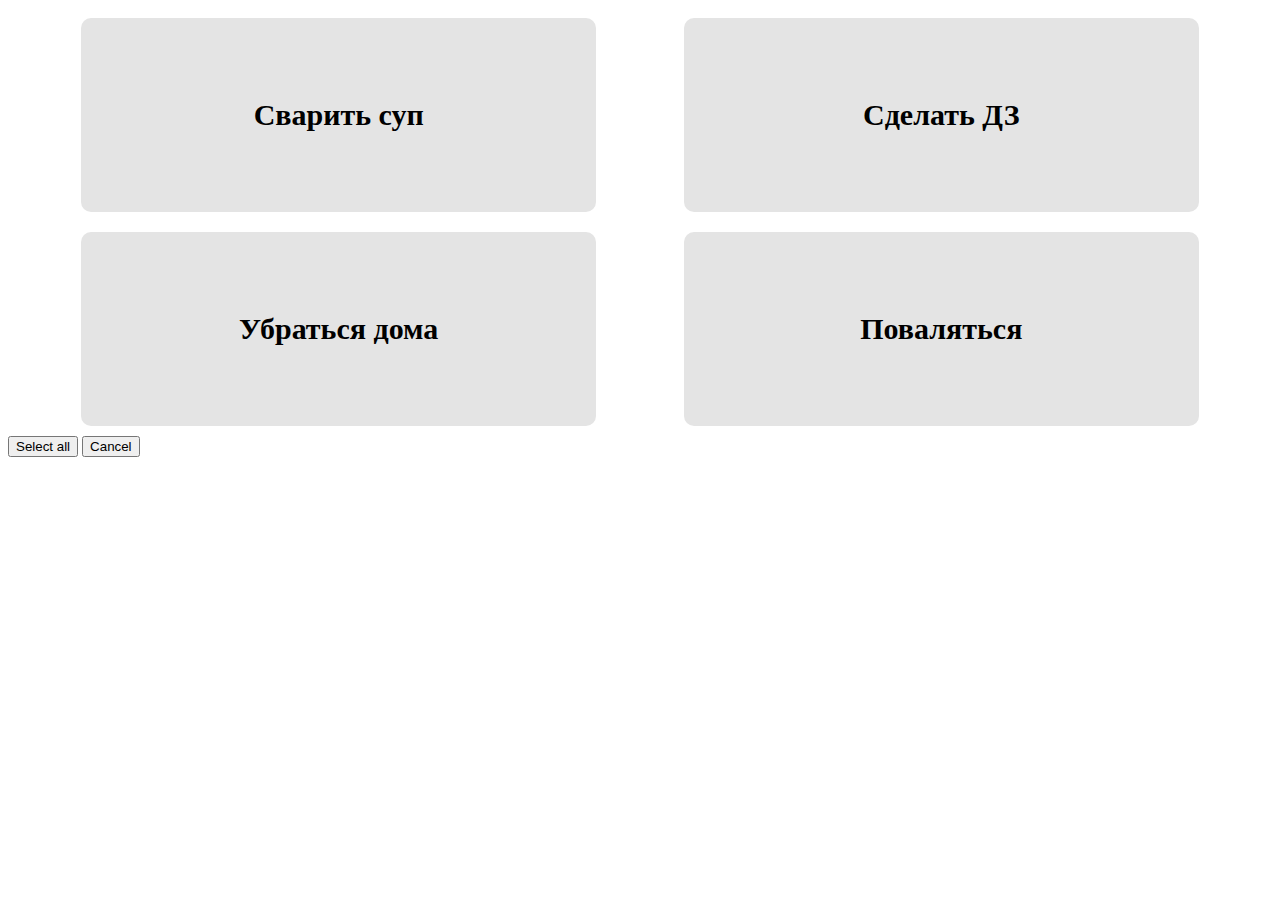
<file: JSBasic/Front-end Basic/classes/index.html>
<!DOCTYPE html>
<html lang="en">
<head>
    <meta charset="UTF-8">
    <meta name="viewport" content="width=device-width, initial-scale=1.0">
    <title>Document</title>
    <link rel="stylesheet" href="./style.css">
</head>
<body>
    <main class="todo-list">

    </main>
    <button class="all-btn">Select all</button>
    <button class="cancel-btn">Cancel</button>
    <script src="./script.js"></script>
</body>
</html>
</file>
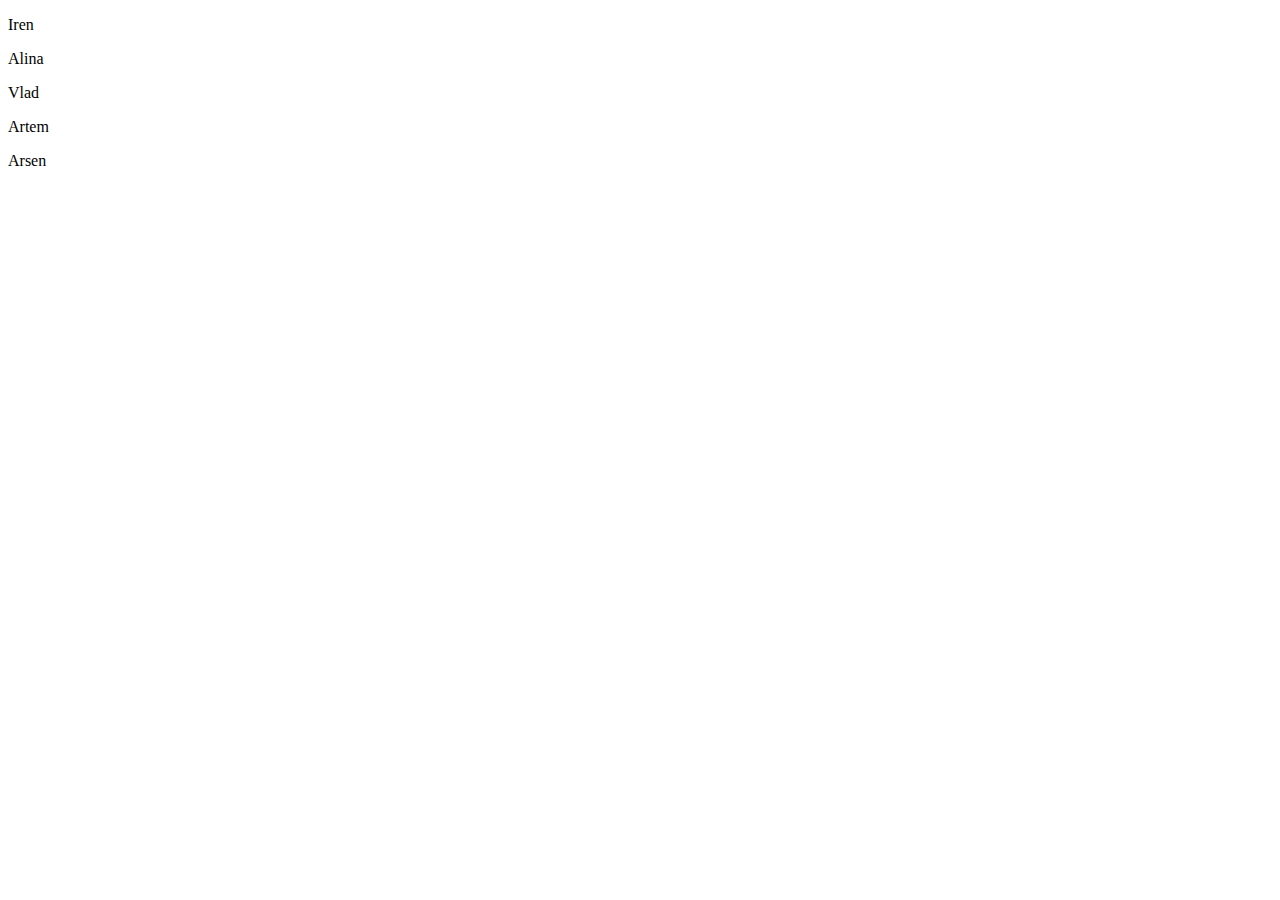
<file: JSBasic/Front-end Basic/createElem/index.html>
<!DOCTYPE html>
<html lang="en">
<head>
    <meta charset="UTF-8">
    <meta name="viewport" content="width=device-width, initial-scale=1.0">
    <title>Document</title>
</head>
<body>
    <header>


    </header>
    <div class="item">

    </div>
    <script src="./script.js"></script>
</body>
</html>
</file>
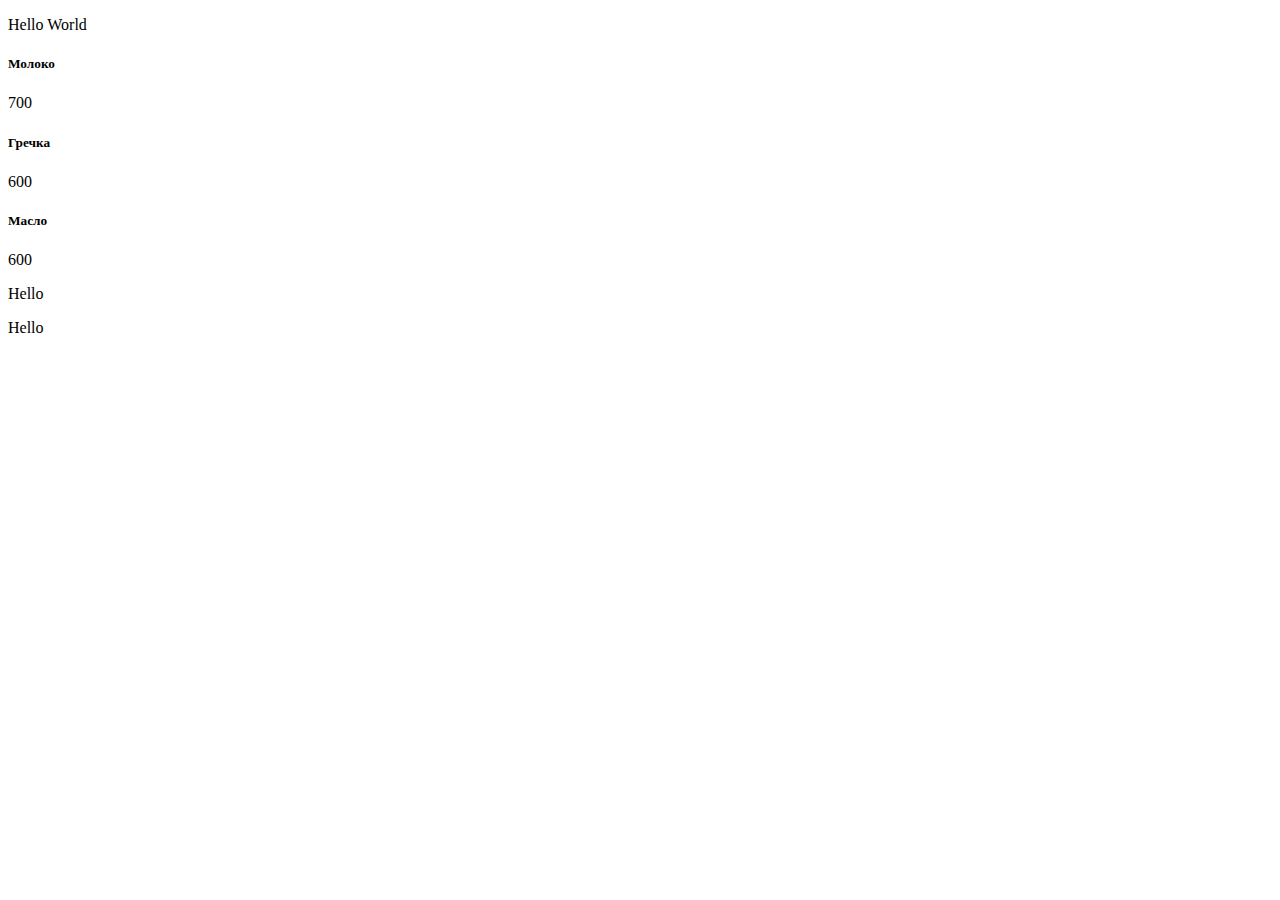
<file: JSBasic/Front-end Basic/DOM/index.html>
<!DOCTYPE html>
<html lang="en">
<head>
    <meta charset="UTF-8">
    <meta name="viewport" content="width=device-width, initial-scale=1.0">
    <title>Document</title>
</head>
<body>
    <header>
        <p>Hello World</p>
    </header>
    <main>
        <div class="item">

        </div>
        <div class="item-1">
            <p>Hello</p>
        </div>
    </main>
    <p>Hello</p>
    <script src="./script.js"></script>
</body>
</html>
</file>
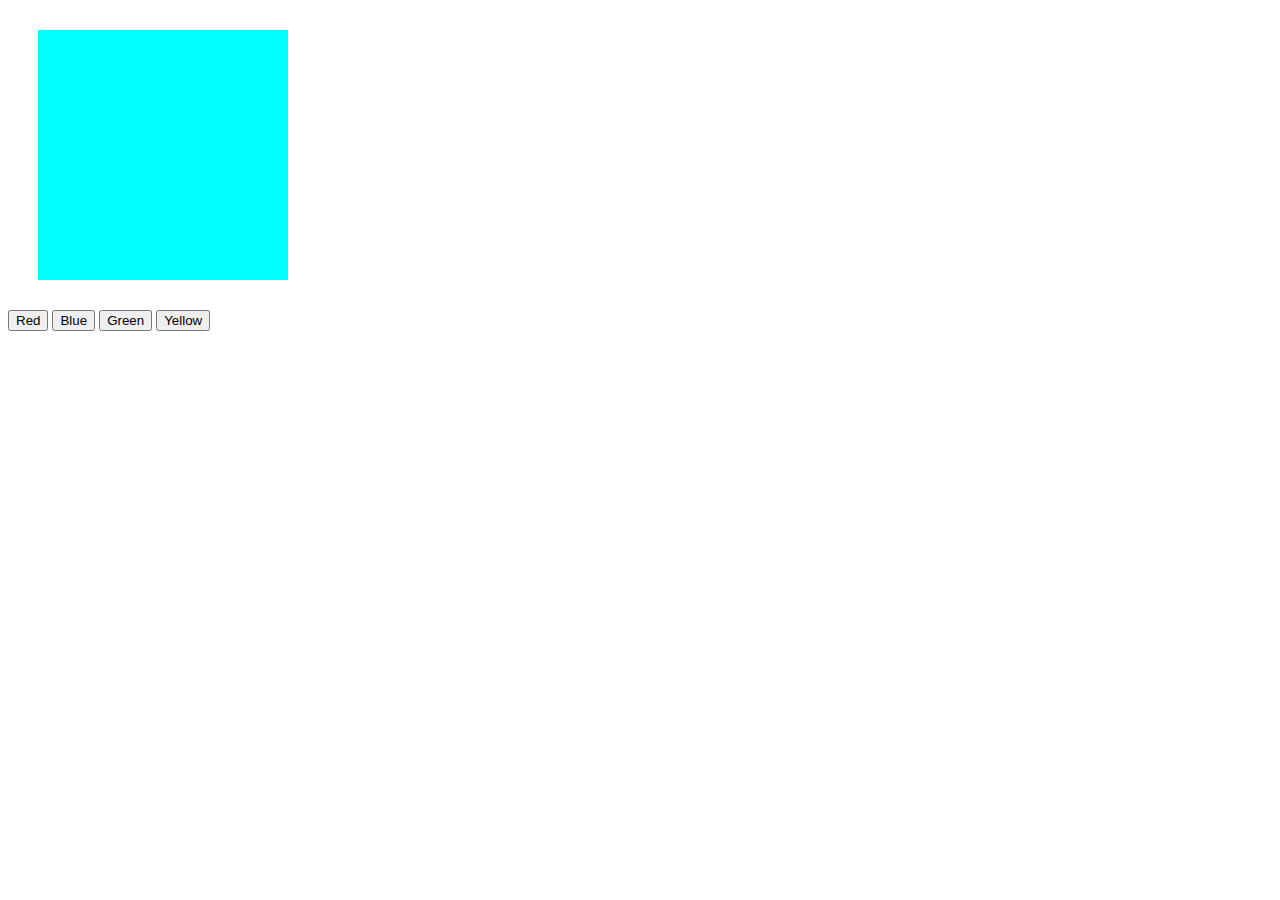
<file: JSBasic/Front-end Basic/events/index.html>
<!DOCTYPE html>
<html lang="en">
<head>
    <meta charset="UTF-8">
    <meta name="viewport" content="width=device-width, initial-scale=1.0">
    <title>Document</title>
    <link rel="stylesheet" href="./style.css">
</head>
<body>
    <div class="item"></div>
    <button class="red">Red</button>
    <button class="blue">Blue</button>
    <button class="green">Green</button>
    <button class="yellow">Yellow</button>

<script src="./script.js"></script>
</body>
</html>
</file>
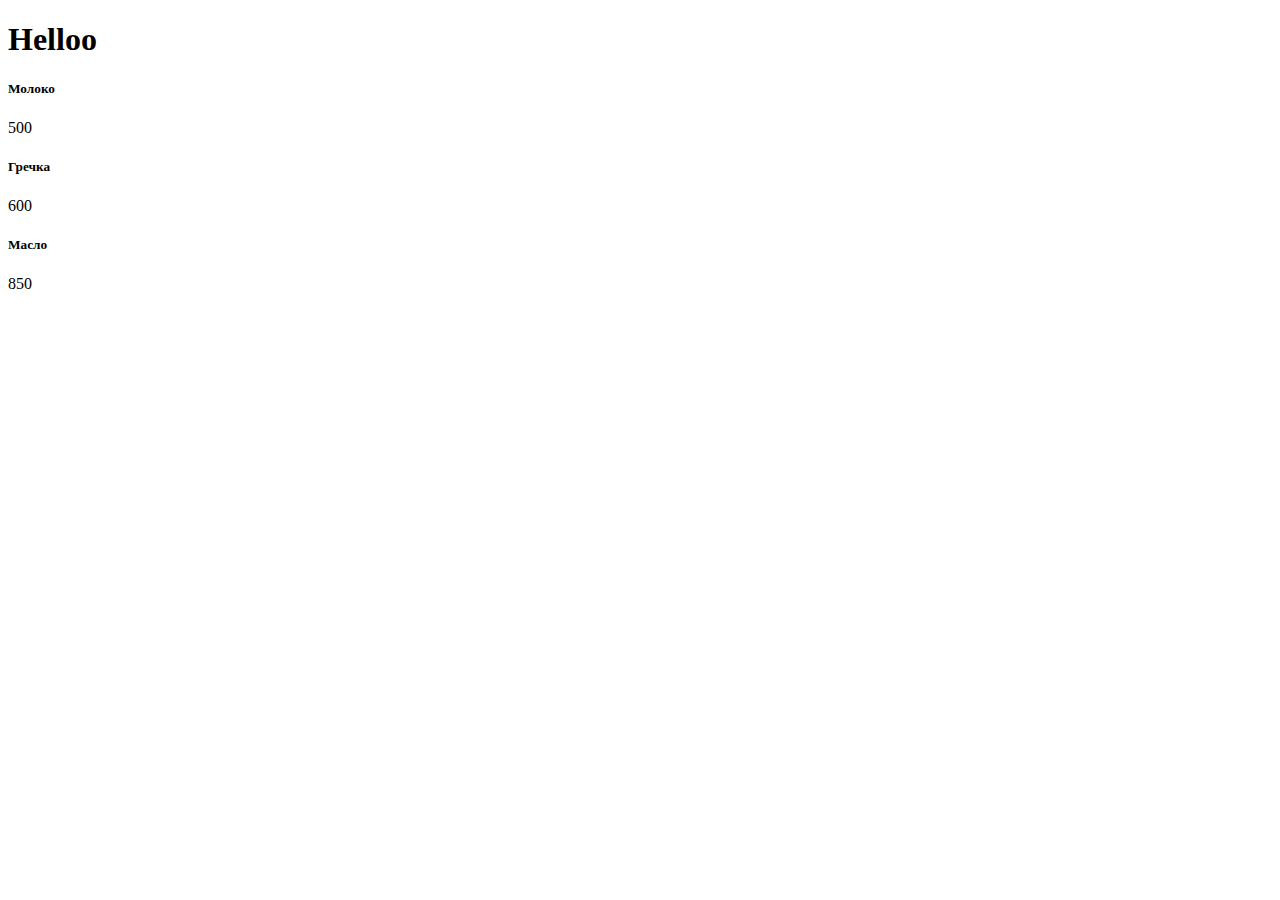
<file: JSBasic/Front-end Basic/forEach/index.html>
<!DOCTYPE html>
<html lang="en">
<head>
    <meta charset="UTF-8">
    <meta name="viewport" content="width=device-width, initial-scale=1.0">
    <title>Document</title>
</head>
<body>
    <h1>Helloo</h1>
    <div class="product">
        
    </div>
    <script src="./script.js"></script>
</body>
</html>
</file>
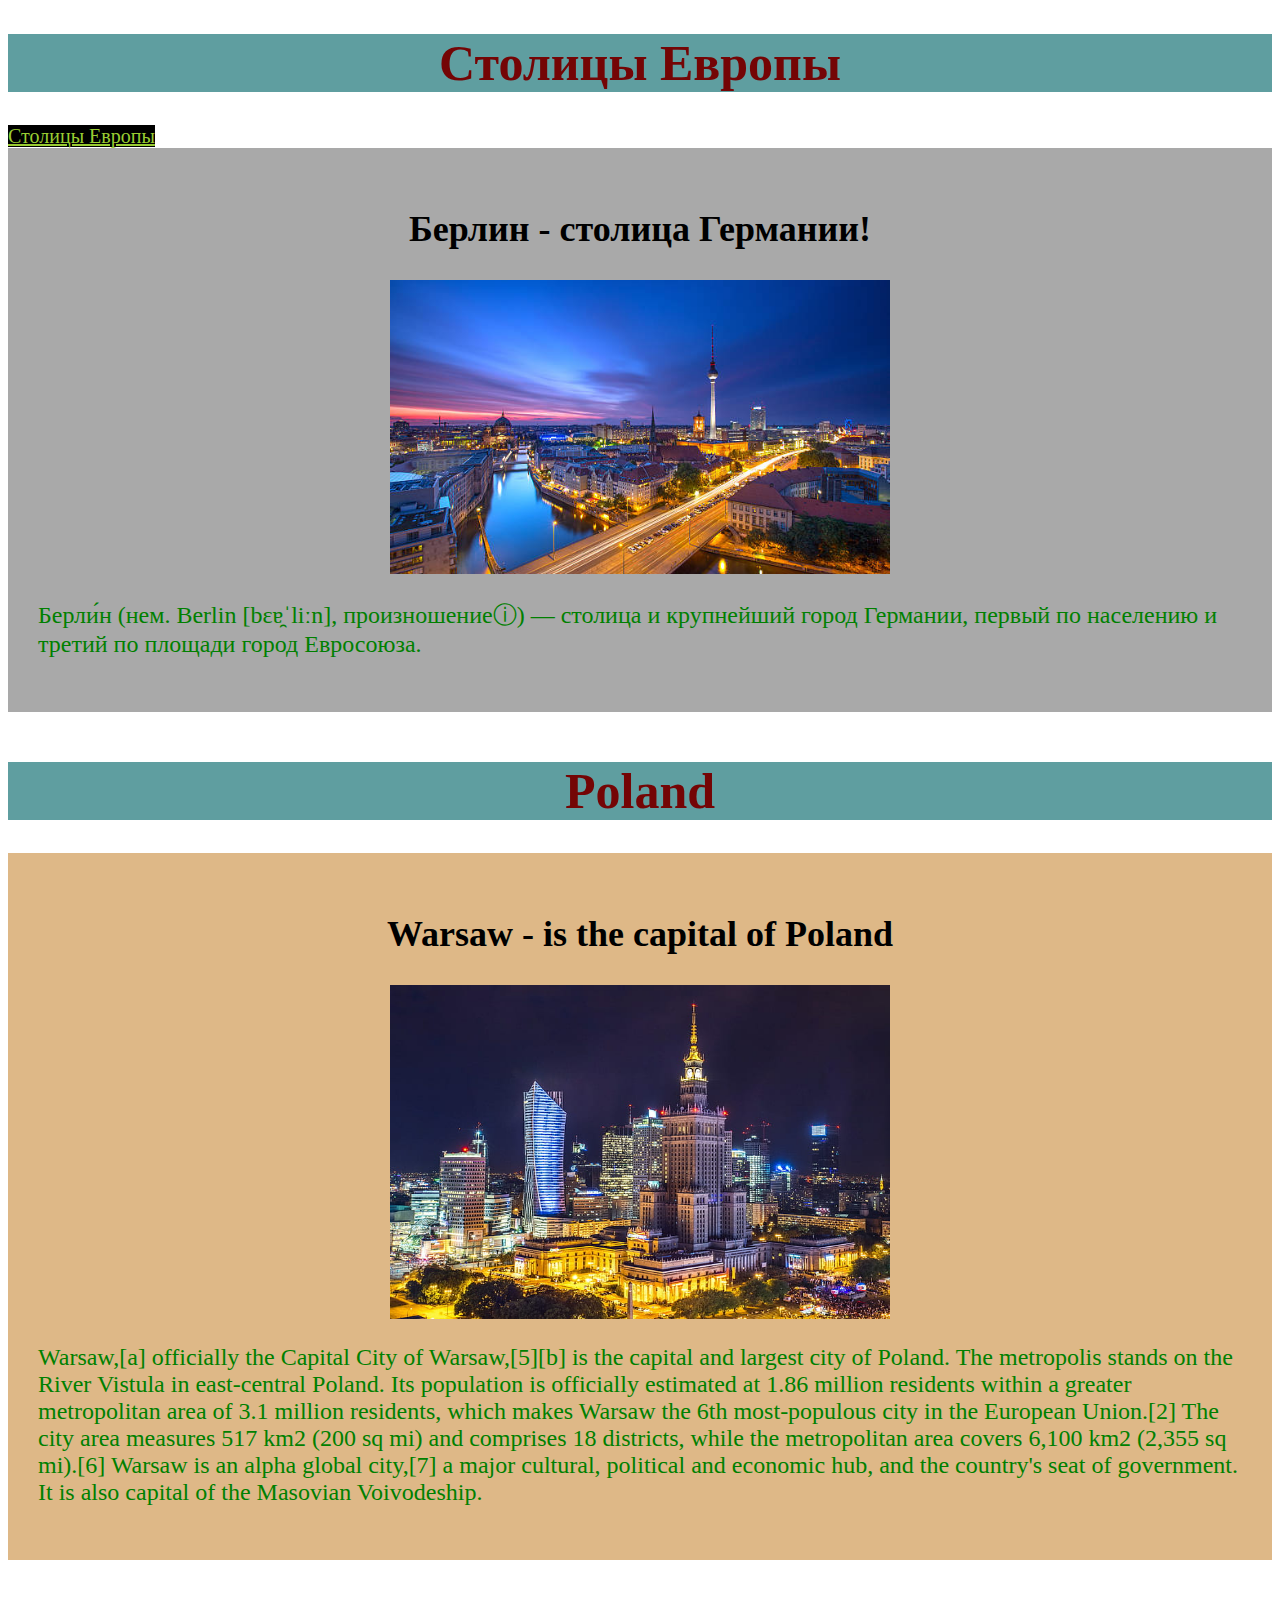
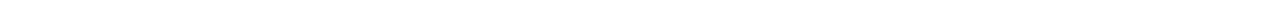
<file: JSBasic/Front-end Basic/project1/index.html>
<!DOCTYPE html>
<html lang="en">
<head>
    <meta charset="UTF-8">
    <meta name="viewport" content="width=device-width, initial-scale=1.0">
    <title>Document</title>
    <link rel="stylesheet" href="./style.css">
</head>
<body>
    <h1>
        Столицы Европы
    </h1>
    <a href="https://chat.openai.com/">Столицы Европы</a>
    <div class="post-1">
        <h2>Берлин - столица Германии!</h2>
        <img src="./Berlin.jpg" alt="">
        <p> 
            Берли́н (нем. Berlin [bɛɐ̯ˈliːn], произношениеⓘ) — столица и крупнейший город Германии, первый по населению и третий по
            площади город Евросоюза.
        </p>
    </div>
    <h1>Poland</h1>
    <div class="post-2">
        <h2>Warsaw - is the capital of Poland</h2>
        <img src="./Warsaw.jpg" alt="">
        <p>
            Warsaw,[a] officially the Capital City of Warsaw,[5][b] is the capital and largest city of Poland. The metropolis stands
            on the River Vistula in east-central Poland. Its population is officially estimated at 1.86 million residents within a
            greater metropolitan area of 3.1 million residents, which makes Warsaw the 6th most-populous city in the European
            Union.[2] The city area measures 517 km2 (200 sq mi) and comprises 18 districts, while the metropolitan area covers
            6,100 km2 (2,355 sq mi).[6] Warsaw is an alpha global city,[7] a major cultural, political and economic hub, and the
            country's seat of government. It is also capital of the Masovian Voivodeship.
        </p>
    </div>
    
</body>
</html>
<!-- 

    to create page - ! or html:5

    ctrl + / - comment.

 -->
</file>
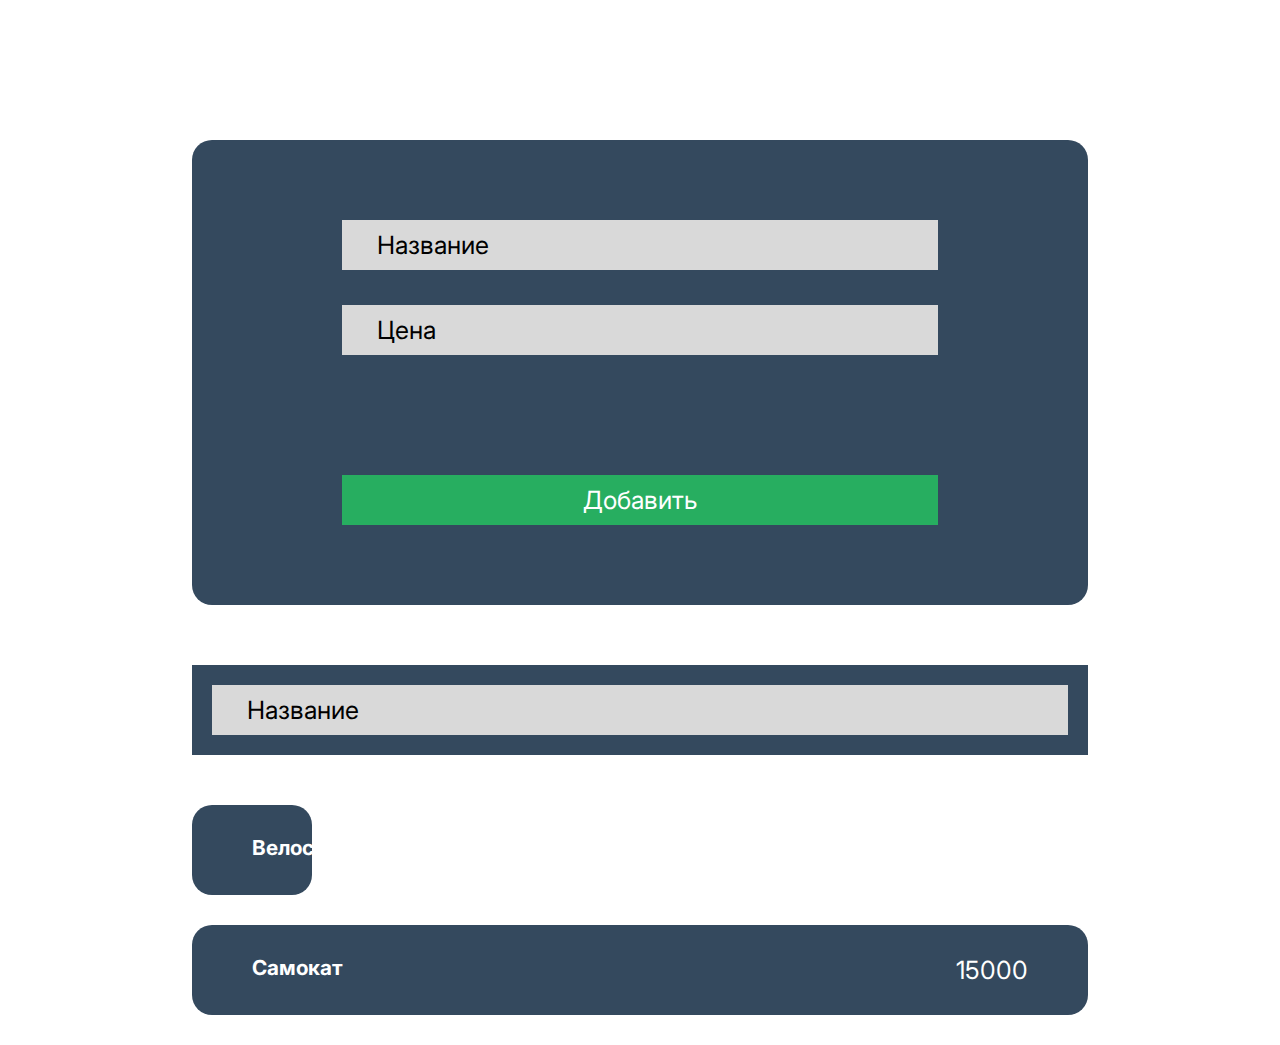
<file: JSBasic/Front-end Basic/project10/index.html>
<!DOCTYPE html>
<html lang="en">
<head>
    <meta charset="UTF-8">
    <meta name="viewport" content="width=device-width, initial-scale=1.0">
    <title>Document</title>
    <link rel="preconnect" href="https://fonts.googleapis.com">
    <link rel="preconnect" href="https://fonts.gstatic.com" crossorigin>
    <link href="https://fonts.googleapis.com/css2?family=Inter&display=swap" rel="stylesheet">
    <link rel="stylesheet" href="./style.css">
</head>
<body>
    <section class="form">
        <form class="product-form">
            <input type="text" class="product-name" placeholder="Название" required>
            <input type="number" class="product-price" placeholder="Цена" required>
            <input type="submit" value="Добавить">
        </form>
    </section>

    <section class="search-container">
        <input type="text" class="search" placeholder="Название">
    </section>

    <section class="products">
        
    </section>

    <div class="notification">
        <h3 class="notification-text">Hello</h3>
    </div>
    
    <script src="./script.js"></script>
</body>
</html>
</file>
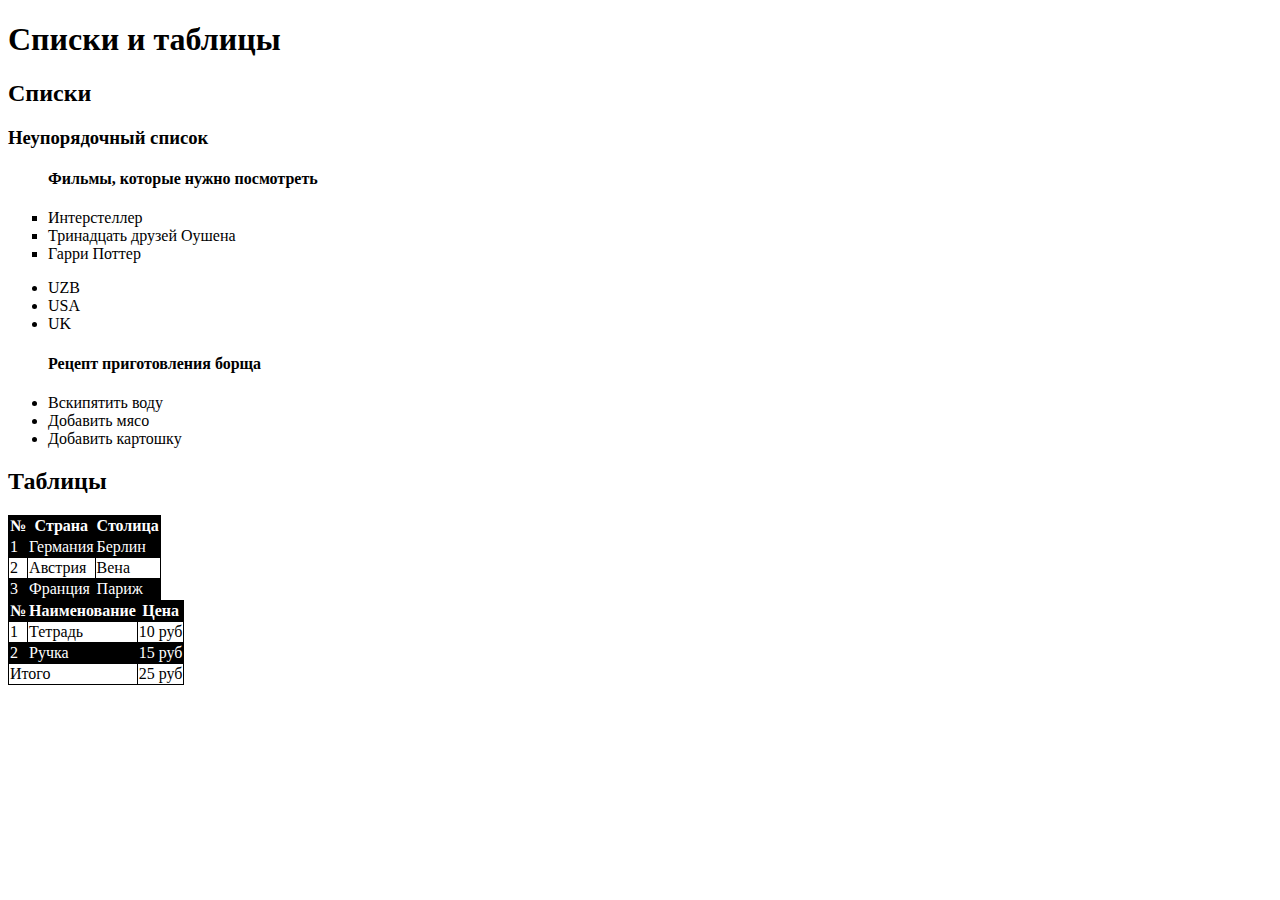
<file: JSBasic/Front-end Basic/project2/index.html>
<!DOCTYPE html>
<html lang="en">
<head>
    <meta charset="UTF-8">
    <meta name="viewport" content="width=, initial-scale=1.0">
    <title>Document</title>
    <link rel="stylesheet" href="./style.css">
</head>
<body>
    <h1>Списки и таблицы</h1>

    <h2>Списки</h2>
    <h3>Неупорядочный список</h3>
    <ul>
        <li class="no-marker">
            <h4>Фильмы, которые нужно посмотреть</h4>
        </li>
        <li>Интерстеллер</li>
        <Li>Тринадцать друзей Оушена</Li>
        <li>Гарри Поттер</li>
    </ul>
    <ul class="type">
        <li>UZB</li>
        <li>USA</li>
        <li>UK</li>
    </ul>
    <ol>
        <li class="no-marker">
            <h4>Рецепт приготовления борща</h4>
        </li>
        <li>Вскипятить воду</li>
        <li>Добавить мясо</li>
        <li>Добавить картошку</li>
    </ol>
    <h2>Таблицы</h2>
    <table>
        <thead>
            <tr>
                <th>№</th>
                <th>Страна</th>
                <th>Столица</th>
            </tr>
        </thead>
       <tbody>
            <tr>
                <td>1</td>
                <td>Германия</td>
                <td>Берлин</td>
            </tr>
            <tr>
                <td>2</td>
                <td>Австрия</td>
                <td>Вена</td>
            </tr>
       </tbody>
      <tfoot>
            <tr>
                <td>3</td>
                <td>Франция</td>
                <td>Париж</td>
            </tr>
      </tfoot>
    </table>
    <table>
        <tr>
            <th>№</th>
            <th>Наименование</th>
            <th>Цена</th>
        </tr>
        <tr>
            <td>1</td>
            <td>Тетрадь</td>
            <td>10 руб</td>
        </tr>
        <tr>
            <td>2</td>
            <td>Ручка</td>
            <td>15 руб</td>
        </tr>
        <tr>
            <td colspan="2">Итого</td>
            <td>25 руб</td>
        </tr>
    </table>
</body>
</html>

<!--
    table - тег таблицы, обертка таблицы
    tr - table row - строка таблицы
    td - table data - ячейка таблицы

    th - первая строка таблицы, верхушка таблица, где указываем название колонок

    thead - шапка таблицы
    tbody - тело таблицы
    tfooter - подвал таблицы



    Создать ненумерованный список из 3 элементов и добавить любой маркер, кроме дефолтного

    Списки создаются с помощью тегов ul, ol, li

    ul - unordered list - ненумерованный список.
         используется часто для верстки пунктов меню, пагинация (1, 2, 3 страницы)
    ol - ordered list - нумерованный список
    li - list item - элемент списка, как нумерованного, так и нумерованного
 -->
</file>
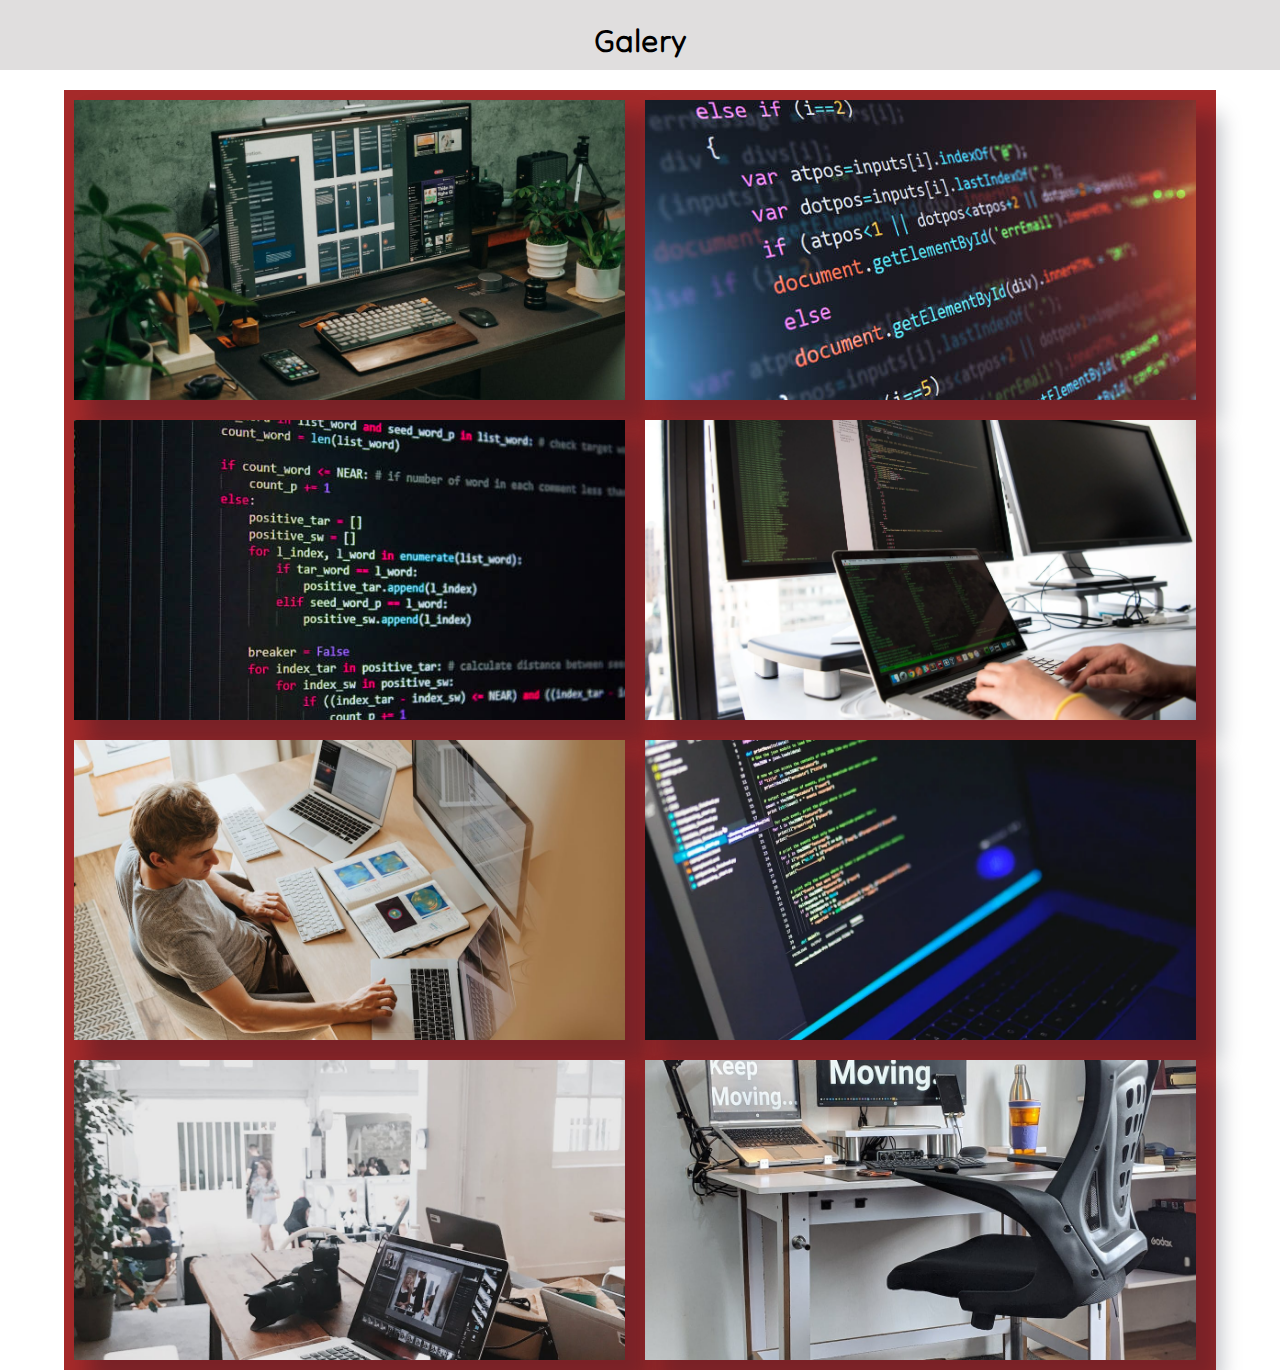
<file: JSBasic/Front-end Basic/project4/index.html>
<!DOCTYPE html>
<html lang="en">
<head>
    <meta charset="UTF-8">
    <meta name="viewport" content="width=device-width, initial-scale=1.0">
    <title>Document</title>
    <link rel="stylesheet" href="./style.css">
    <link rel="preconnect" href="https://fonts.googleapis.com">
    <link rel="preconnect" href="https://fonts.gstatic.com" crossorigin>
    <link href="https://fonts.googleapis.com/css2?family=Tilt+Neon&display=swap" rel="stylesheet">
    <link rel="preconnect" href="https://fonts.googleapis.com">
    <link rel="preconnect" href="https://fonts.gstatic.com" crossorigin>
    <link href="https://fonts.googleapis.com/css2?family=Tilt+Neon&family=Young+Serif&display=swap" rel="stylesheet">
</head>
<body>
    <header>
        <h1>Galery</h1>
    </header>
    <main>
        <div class="item item-1"></div>
        <div class="item item-2"></div>
        <div class="item item-3"></div>
        <div class="item item-4"></div>
        <div class="item item-5"></div>
        <div class="item item-6"></div>
        <div class="item item-7"></div>
        <div class="item item-8"></div>
    </main>
</body>
</html>

<!-- 
    div.item - создаст <div class="item"></div>
    div.item*N - создаст n-элементов <div class="item"></div>

    Семантические теги
        <article> - тег статьи
        <main> - главная часть сайта
        <header> - шапка сайта
        <nav> - навигационное меню
        <footer> - подвал сайта
 -->
</file>
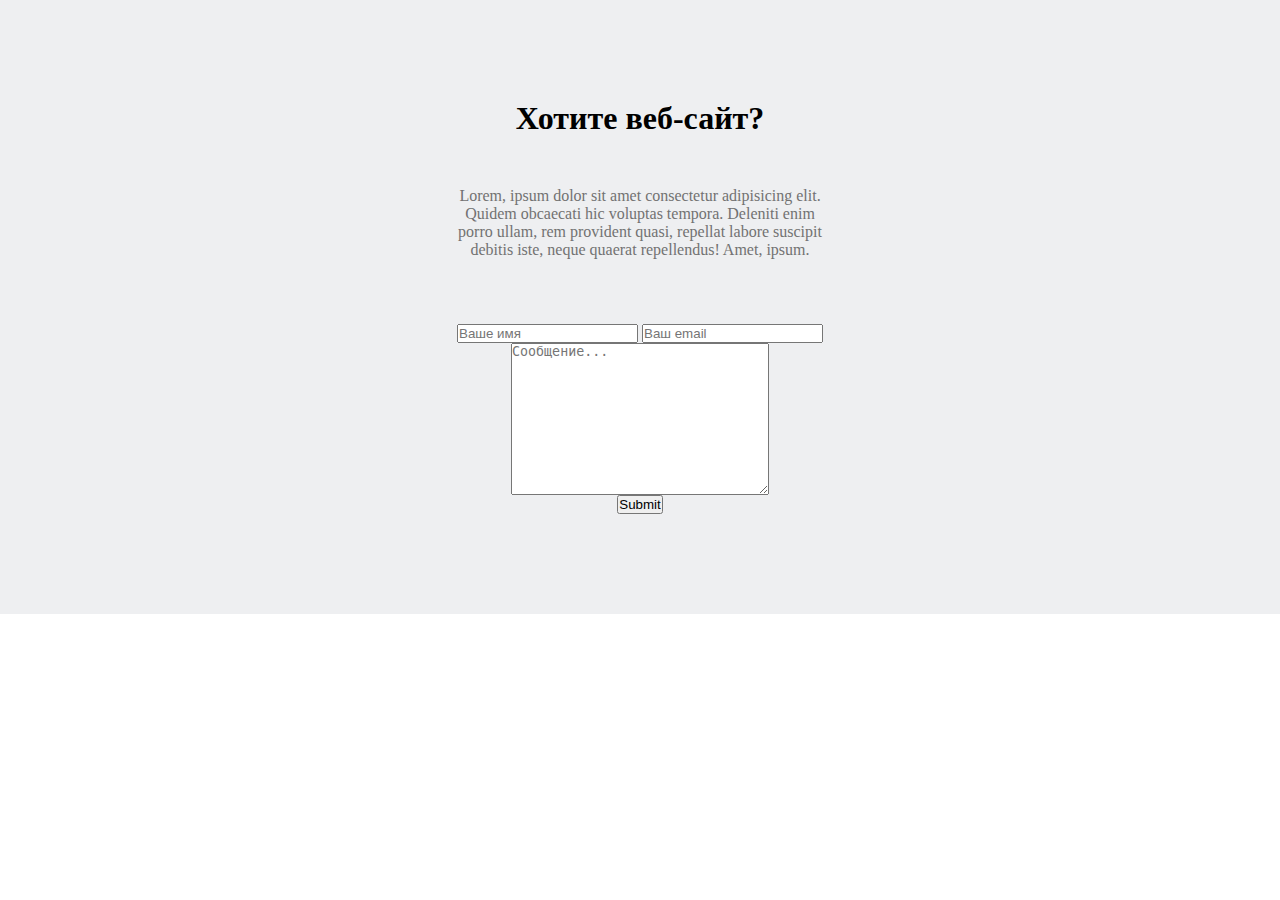
<file: JSBasic/Front-end Basic/project5/index.html>
<!DOCTYPE html>
<html lang="en">
<head>
    <meta charset="UTF-8">
    <meta name="viewport" content="width=device-width, initial-scale=1.0">
    <title>Document</title>
    <link rel="stylesheet" href="./style.css">
</head>
<body>
   <section>
        <h2>Хотите веб-сайт?</h2>
        <p>
            Lorem, ipsum dolor sit amet consectetur adipisicing elit. Quidem obcaecati hic voluptas tempora. Deleniti enim porro ullam, rem provident quasi, repellat labore suscipit debitis iste, neque quaerat repellendus! Amet, ipsum.
        </p>
        <form>
            <div class="form-control">
                <input type="text" placeholder="Ваше имя">
                <input type="email" placeholder="Ваш email">
            </div>
            <textarea name="" id="" cols="30" rows="10" placeholder="Сообщение..."></textarea>
            <input type="submit">

        </form>
   </section>
    
</body>
</html>

<!-- 
    ДЗ. 
    1. Сверстать форму регистрации по макету (html) 
    2. flexboxfroggy - уровни 14-19
    3. регистрация в figma. 

    класс form-control используется для обертки элемнтов формы в контейнер

    placeholder - атрибут формы, который является подсказкой для пользователя о том, что нужно ввести

    section - семантический контейнер, используется для секции сайта

    Тег <form> - обертка для формы.
        Основные теги формы
        1. input - поле ввода информации. Типы инпутов:
            а) text - ввод текстовой информации
            б) number - ввод числовой информации
            в) email - ввод email (обязательна @)
            г) submit - кнопка отправки формы. вызывает событие отправки формы
            д) password - ввод пароля. кодировка в *
            е) checkbox - выбор флажков
            ж) radio - переключатель

        <form action="">
        <input type="text">
        <input type="number">
        <input type="email">
        <input type="password">
        <input type="date">
        <label>
            Мужской <input type="checkbox">
        </label>
        <label>
            <input type="radio"> Test
        </label>

        <textarea name="" id="" cols="30" rows="10"></textarea>
        <select>
            <option value="">Value 1</option>
            <option value="">Value 2</option>
        </select>
                
        <input type="submit">
    </form>
 -->
</file>
<file: JSBasic/Front-end Basic/classes/style.css>
.todo-list {
    width: 90%;
    margin: auto;
    display: flex;
    justify-content: space-between;
    flex-wrap: wrap;
}
.todo-item {
    width: 40%;
    padding: 30px;
    background-color: rgb(228, 228, 228);
    border-radius: 10px;
    margin: 10px;
}
h5 {
    font-size: 30px;
    text-align: center;
}
.active {
    background-color: rgb(61, 189, 61);
}
</file>
<file: JSBasic/Front-end Basic/events/style.css>
.item {
    width: 250px;
    height: 250px;
    margin: 30px;
    background-color: aqua;
}
</file>
<file: JSBasic/Front-end Basic/project1/style.css>
h1 {
    color: rgb(116, 5, 5);
    text-align: center;
    background-color: cadetblue;
    font-size: 50px; /* размер шрифта */
}
a {
    font-size: 20px; /*размер текста */
    color: yellowgreen;
    background-color: black;
}
div {
    margin-bottom: 50px;
    padding: 30px; /* отступ со всех сторон */
}
.post-1 {
    background-color: darkgray;
}
.post-2 {
    background-color: burlywood;
}
h2 {
    text-align: center;
    margin-bottom: 30px;
    font-size: 36px;
}
img{
    display: block; /* картинка задают блочные параметры */
    margin: auto; /* автоматический отступ справа и cлева */
    width: 500px;
    margin-bottom: 25px;
}
p {
    color: green;
    font-size: 24px;
}


/*
 селектор {
    свойство: значение:

margin;
padding;
*/
</file>
<file: JSBasic/Front-end Basic/project10/style.css>
* {
    margin: 0;
    padding: 0;
    box-sizing: border-box;
}
html, body {
    font-family: 'Inter', sans-serif;
}
.form {
    width: 70%;
    margin: 140px auto 60px; /* сверху 140, справа/слева - auto, снизу - 60px */
    background-color: #34495E;
    padding: 80px 150px;
    border-radius: 20px;
}
.product-form {
    display: flex;
    flex-direction: column;
}
input {
    font-family: 'Inter', sans-serif;
    padding: 10px 35px;
    border: none;
    outline: none;
    font-size: 25px;
    background-color: #D9D9D9;
}
input::placeholder {
    color: black;
}
.product-price {
    margin: 35px 0 120px;
}
input[type="submit"] {
    background-color: #27AE60;
    color: white;
} 
/* продукты */
.products {
    width: 70%;
    margin: auto;
}
.product-card {
    background-color: #34495E;
    padding: 30px 60px;
    border-radius: 20px;
    color: white;
    font-size: 25px;
    display: flex;
    justify-content: space-between;
    margin-bottom: 30px;
    position: relative;
}
.notification {
    display: none; /* убираем элемент */
    position: absolute;
    right: 50px;
    top: 20px;
    width: 300px;
    padding: 20px;
    background-color: #27AE60;
    border-radius: 10px;
}
.notification-text {
    font-size: 20px;
    color: white;
    text-align: center;
}
.delete-btn {
    display: none; 
    width: 50px;
    height: 50px;
    background-color: #FC7171;
    font-size: 25px;
    border-radius: 50%; /* круглый элемент */
    border: 3px solid black;
    position: absolute;
    top: -15px;
    right: -15px;
}
.product-card:hover .delete-btn {
    display: block;
}
.search-container  {
    width: 70%;
    margin: auto;
    background-color: #34495E;
    padding: 20px;
    margin-bottom: 50px;
}
.search {
    width: 100%;
}

.active {
    transform: scale(1.05);
}
</file>
<file: JSBasic/Front-end Basic/project2/style.css>
ul {
    list-style-type: square; 
}
.no-marker {
    list-style-type: none;
}
.type {
    list-style-type: disc;
}
ol {
    list-style-type: initial;
}
table {
    border-collapse: collapse;
}
td {
    border: 1px solid black;
}
th {
    border:1px solid black;
}
tr:nth-child(odd) {
    background-color: black;
    color: white
}


/* 
    border: размерГраница типГраницы цветГраницы;
        тип границы:  solid - одна линия
                        doubled - двойная линия
                        dotted - рамка из точек 


    selector {
        property: value;
    }

    селектор {
        свойство: значение;
    }
*/
</file>
<file: JSBasic/Front-end Basic/project4/style.css>
* {
    margin: 0;
    padding: 0;
    box-sizing: border-box; /* пэддинги и бордеры не добавляют доп. пространство, а забирают у блока */
}
header {
    height: 70px;
    background-color: rgb(224, 222, 222);
    text-align: center;
    padding: 20px 0;/* 30px - сверху и снизу. 0 - справа и слева */
    margin-bottom: 20px;
}
h1 {
    font-family: 'Tilt Neon', sans-serif;/* задаем подключенный шрифт */
}
main {
    width: 90%;
    margin: auto;
    display: flex;
    flex-wrap: wrap;
    background-color: brown;
}
.item {
    width: calc(50% - 25px);
    height: 300px;
    padding: 20px;
    margin: 10px;
    background-size: cover;
    background-repeat: no-repeat;
    background-position: center;
    transition: 2s; /*плавный анимированный переход */
    box-shadow: 19px 20px 20px 5px rgba(6, 15, 32, 0.27);
}
div:hover {
    transform: scale(1.05) rotate(10deg);
}
.item-1 {
    background-image: url(./img.1.jpeg);
}
.item-2 {
    background-image: url(./img.2\ -\ Copy.jpg);
}
.item-3 {
    background-image: url(./img.3\ -\ Copy.jpg);
}
.item-4 {
    background-image: url(./img.4.webp);
}
.item-5 {
    background-image: url(./img.5\ -\ Copy.jpeg);
}
.item-6 {
    background-image: url(./img.6\ -\ Copy.webp);
}
.item-7 {
    background-image: url(./img.7.jpeg);
}
.item-8 {
    background-image: url(./img.8\ -\ Copy.jpeg);
}

/*
    
    box-shadow - тень для элемента

    transform позволяет увеличить, повернуть, масштабировать, наклонять
    scale(N) - масштабирует элемент. N - коэффицент масштабирования. >1 - увеличть, <1 - уменьшит
    rotate(Ndeg) - поворачиваем картинку, Ndeg - угол поворота. deg - degree - градус  

    Псевдоклассы - особое состояние элемента 
        :nth-child() - элемент по порядку
        :hover - состояние элемента при наведении на него

    1. img - добавление картинки в html
    2. background image - добавление картинки фона

    https://flexboxfroggy.com/#ru 
    1. Пройти уровни с 5 по 13
    2. Закончить добавлять картинки в блоки, подогонать под размеры
    

    Задача. в каждый блок добавить соответствующую картинку

    background-size: cover 
        cover - картинка подстраивается под ширину блока, а высота меняется пропорционально
        contain - картинка подстраивается под высоту блока, а ширина меняется пропорционально

    функция calc() позволяет рассчитать размеры используя математические операторы

    flex - по умолчанию позволяет разместить элементы в строку.
        flex задаем в родительский элемент блоков, которые мы хотим разместить в строку

    по умолчанию flex игнорирует размеры блоков, чтобы разместить их в одну строку.
        мы можем изменить это правило с помощью свойства flex-wrap со значением wrap 

    ДЗ. 
        1. Создать папку images в project3 и поместить туда картинки (img-1, img-2 .. img-8)
        2. Пройти первые 4 уровня https://flexboxfroggy.com/#ru
        3. Выполнить задачу по ссылке https://docs.google.com/document/d/1QjmspqtLhjukJdLpx0IIrkUTLt4F-2CNB4LoukpaNjc/edit

    margin/padding

    margin: 10px; - 10px со всех сторон
    margin: 10px 20px;     10px - сверху и снизу, 20px - справа и слева
    margin: 10px auto 20px;       10px - сверху, auto - справа и слева, 20px - снизу
    margin: 10px 20px 30px 0;      по часовой стрелке сверху->справа->снизу->слева

    margin-top: 10px
    margin-right: 20px
    margin-bottom: 30px
    margin-left: 40px

    * - селектор для выбора всех элементов в html

    ctrl + shift + R - обновить страницу с кэшем
*/
</file>
<file: JSBasic/Front-end Basic/project5/style.css>
* {
    margin: 0;
    padding: 0;
    box-sizing: border-box;
}
section {
    background-color: var(--Silver, #EEEFF1);
    padding: 100px 0;
}
h2 {
    font-size: 32px;
    text-align: center;
}
p {
    width: 30%;
    color: #727272;
    text-align: center;
    margin: 50px auto 65px;
}
form {
    width: 30%;
    display: flex;
    flex-direction: column;
    margin: auto;
    align-items: center;
    justify-content: center;
}
</file>
